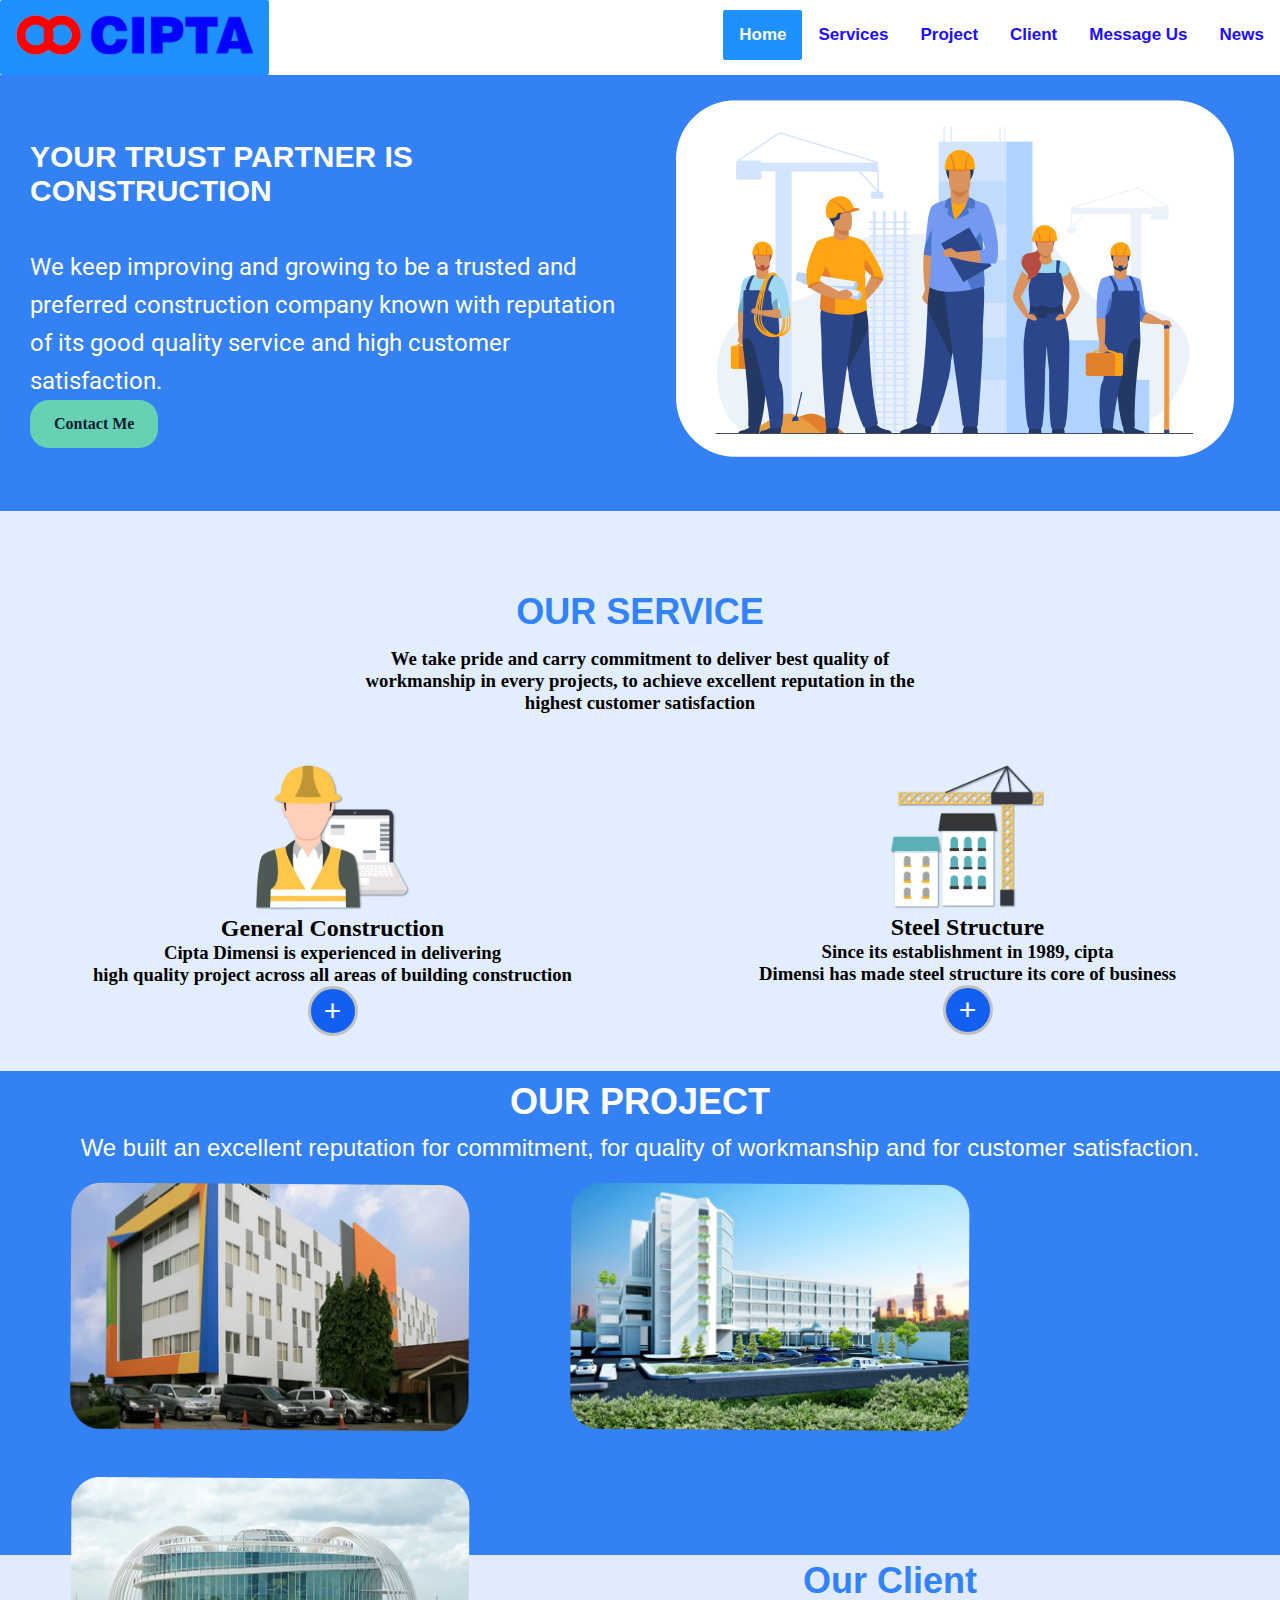
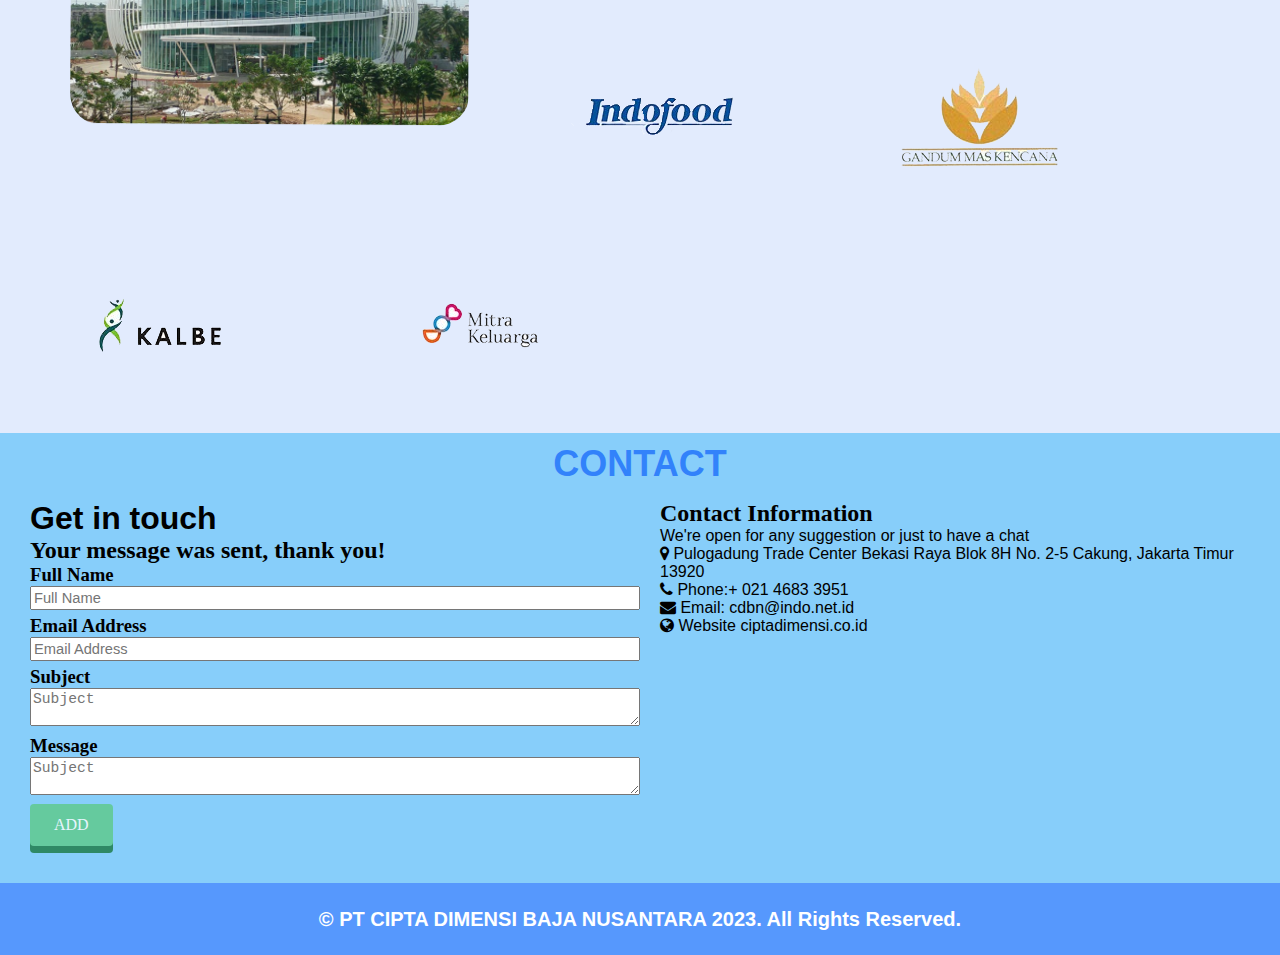
<file: index.html>
<!DOCTYPE html>
<html lang="en" dir="ltr">

<head>
  <meta name="viewport" content="width=device-width, initial-scale=1">
  <meta charset="utf-8">
  <meta name="viewport" content="width=device-width, initial-scale=1, maximum-scale=1, user-scalable=no">
  <title>CIPTADIMENSI</title>
  <link rel="icon" href="https://ciptadimensi.co.id/frontend/favicon.ico">
  <link rel="stylesheet" href="Assets/style.css">
  <link rel="stylesheet" href="Assets/responsive.css">
  <link href='https://fonts.googleapis.com/css?family=Roboto:400,100,300,700' rel='stylesheet' type='text/css'>
  <link rel="stylesheet" href="https://stackpath.bootstrapcdn.com/font-awesome/4.7.0/css/font-awesome.min.css">
</head>

<body>
  <!-- bagian header  -->
  <header>
    <div class="header">
      <a href="#top" class="logo"><img src="Assets/img/logo.png"> </a>
      <div class="header-right">
        <a class="active" href="#home">Home</a>
        <a href="#services">Services</a>
        <a href="#project">Project</a>
        <a href="#client">Client</a>
        <a href="#contact">Message Us</a>
        <a href="news.html">News</a>
      </div>
    </div>
  </header>



  <!-- bagian heading -->
  <section id="heading"">
    <div class="heading-contents">
      <div class="heading-item">
        <h2>YOUR TRUST PARTNER IS CONSTRUCTION</h2>
        <P>We keep improving  and growing to be a trusted and preferred  construction company known with reputation of its good quality service and 
          high customer satisfaction.</P>
        <a href="#" class="btn call">Contact Me</a>
        </div>
        <div class="heading item"> 
          <img src="Assets/img/Header1.png">
        </div>
    </div>
</section>
  <!-- bagian main content -->
  
  <section id="services">
    <h1 class="section-title">OUR SERVICE</h1>
    <h3 alignt="center">We take pride and carry commitment to deliver best quality of <br/>
      workmanship in every projects, to achieve excellent reputation in the <br/>
      highest customer satisfaction
      </h3>
    
    <div class="service">
      <div class="service-contents">
        <div class="service-item">
          <img class="service-img" src="Assets/img/services1.png">
          <h2>General Construction</h2>
          <h3>Cipta Dimensi is experienced in delivering<br/>
            high quality project across all areas of
            building construction
          </h3>
          <button class="btn-circle">+</button>
        </div>
        
        <div class="service-item">
          <img class="service-img" src="Assets/img/services2.png">
          <h2>Steel Structure</h2>
          <h3>Since its establishment in 1989, cipta<br/>
            Dimensi has made steel structure its core of business<br/>
          </h3>
          <button class="btn-circle">+</button>
        </div>
        
      </div>
    </div>
  </section>

  <section id="project">
    <div class="project">
      <h1 class="section-title">OUR PROJECT</h1>
      <p>We built an excellent reputation for commitment, for quality of workmanship and for customer satisfaction.</p>
        <div class="0ur-project">
          <div class="project-icon">
            <img class="project1" src="Assets/img/project1.png">
          </div>
          <div class="project-icon">
            <img class="project2" src="Assets/img/project2.png">
          </div>
          <div class="project-icon">
            <img class="project3" src="Assets/img/project3.png">
          </div>
        </div>
      </center>
    </div>
  </section>

  <section id="client">
      <h1 class="section-title">Our Client<h1>
        <div class="row">
          <div class="column">
            <img src="Assets/img/client1.png">
          </div>
          <div class="column">
            <img src="Assets/img/client5.png">
          </div>
          <div class="column">
            <img src="Assets/img/client3.png">
          </div>
          <div class="column">
            <img src="Assets/img/client4.png">
          </div>
        </div>
  </section>

  <section id="contact">
    <div class="contact-awal">
      <h1 class="section-title white">CONTACT</h1>
      <div class="contact-item">
        
        <h1>Get in touch </h1>
        <h2>Your message was sent, thank you!</h2>
        <h3>Full Name </h3>
        <input type="text" class="formcontact" placeholder="Full Name">
        <h3>Email Address </h3>
        <input type="text" class="formcontact" placeholder="Email Address">
        <h3>Subject </h3>
        <textarea class="formcontact" placeholder="Subject"></textarea>
        <h3>Message</h3>
        <textarea class="formcontact" placeholder="Subject"></textarea>
        <span class="btn-contact add">ADD</span>
      </div>
      <div class="contact-item">
        <h2>Contact Information</h2>
        <p>We're open for any suggestion or just to have a chat</p>
        <p><span class="fa fa-map-marker"></span> Pulogadung Trade Center Bekasi Raya Blok 8H No. 2-5 Cakung, Jakarta Timur 13920</p>
        <p><span class="fa fa-phone"></span> Phone:+ 021 4683 3951</p>
        <p><span class="fa fa-envelope"></span> Email: cdbn@indo.net.id</p>
        <p><span class="fa fa-globe"></span> Website ciptadimensi.co.id</p>
      </div>
    </div>
  </section>

  <!-- footer -->
  <footer>
    <p>© PT CIPTA DIMENSI BAJA NUSANTARA 2023. All Rights Reserved.</p>
  </footer>
</body>

</html>
</file>
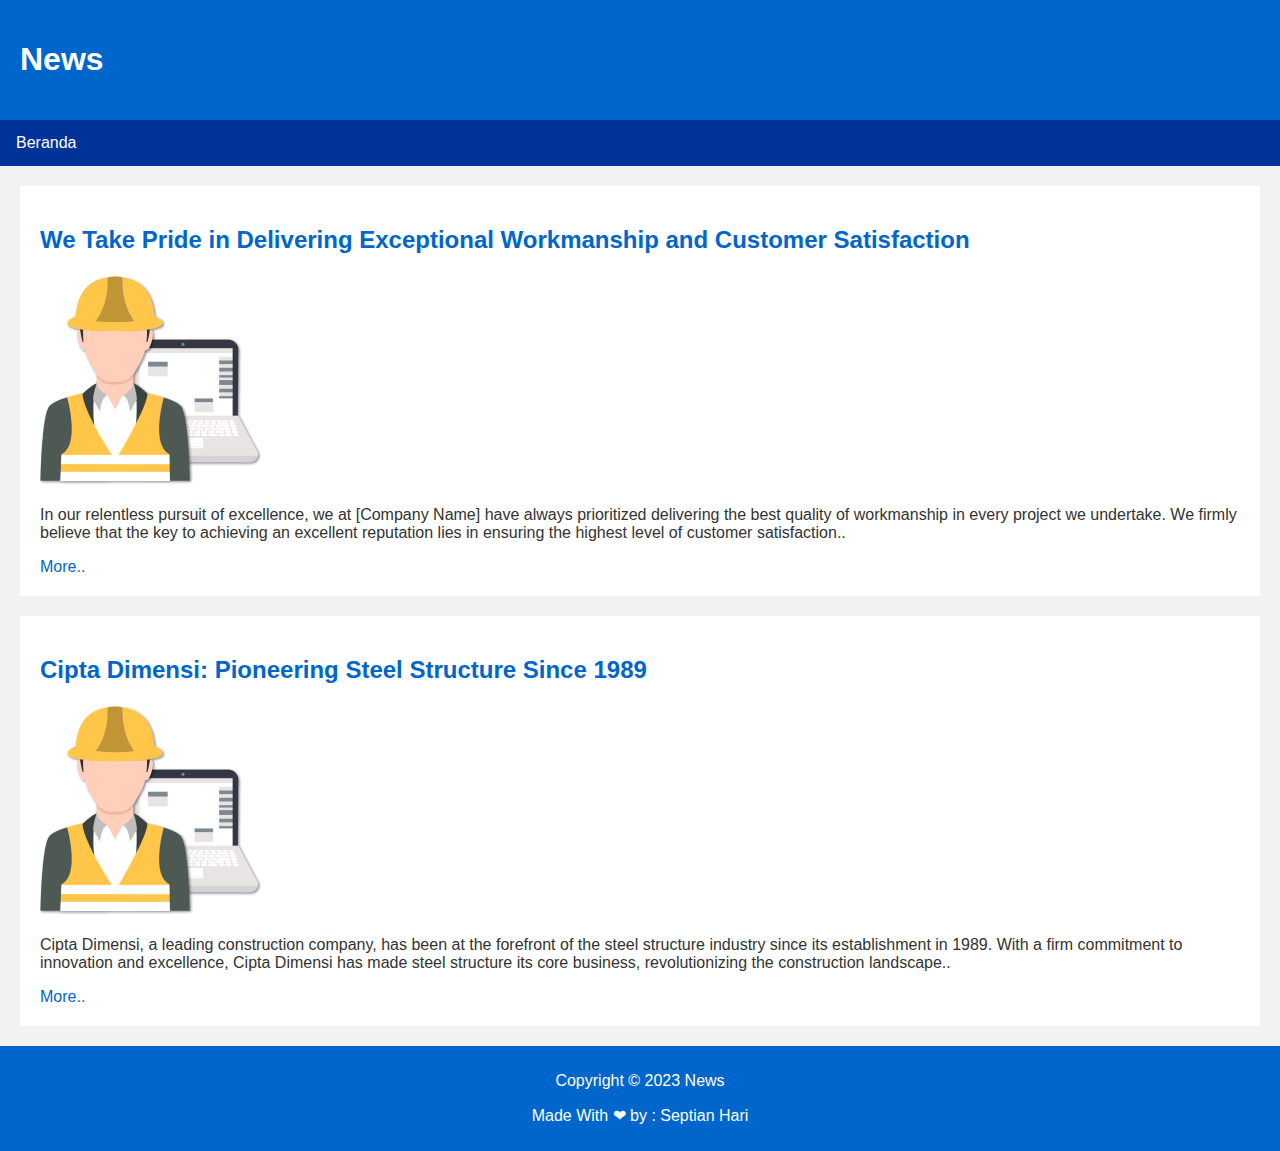
<file: news.html>
<!DOCTYPE html>
<html>
<head>
  <title>News</title>
  <link rel="stylesheet" type="text/css" href="Assets/style2.css">
</head>
<body>
  <header>
    <h1>News</h1>
  </header>

  <nav>
    <ul>
      <li><a href="index.html">Beranda</a></li>
    </ul>
  </nav>

  <section>
    <article>
      <h2>We Take Pride in Delivering Exceptional Workmanship and Customer Satisfaction</h2> 
        <img src="Assets/img/services1.png">
      <p>In our relentless pursuit of excellence, we at [Company Name] have always prioritized delivering the best quality of workmanship in every project we undertake. We firmly believe that the key to achieving an excellent reputation lies in ensuring the highest level of customer satisfaction..</p>
      <a href="#">More..</a>
    </article>

    <article>
      <h2>Cipta Dimensi: Pioneering Steel Structure Since 1989</h2>
      <img src="Assets/img/services1.png">
      <p>Cipta Dimensi, a leading construction company, has been at the forefront of the steel structure industry since its establishment in 1989. With a firm commitment to innovation and excellence, Cipta Dimensi has made steel structure its core business, revolutionizing the construction landscape..</p>
      <a href="#">More..</a>
    </article>

    <!-- Artikel berita lainnya -->
  </section>

  <footer>
    <p>Copyright &copy; 2023  News</p>
    <p>Made With &#x2764; by : Septian Hari</p>
  </footer>
</body>
</html>
</file>
<file: Assets/style.css>
* {
    box-sizing: border-box;
    margin: 0;
    padding: 0;
}

p,h1 {
    font-family:'Lucida Grande', Tahoma, Geneva, Verdana, sans-serif;
    style :bold;
}

body {
    font-family: "Lucida Grande";
 }

a {
    text-decoration: none;
  }

ul, li {
    padding: 0;
    margin: 0;
    list-style: none;
}

.container {
    max-width: 1440px;
    width: 100%;
    display: flex;
    align-items: center;
    justify-content: center;
    margin: 0 auto;
}


/* HEADER */
/* Style the header with a grey background and some padding */
.header {
    overflow: hidden;
    background-color: #ffffff;
    position: fixed; /* Set the navbar to fixed position */
    top: 0; /* Position the navbar at the top of the page */
    width: 100%; /* Full width */
  }
  
  /* Style the header links */
  .header a {
    float: left;
    color: #200CFF;
    text-align: center;
    padding: 15px 16px;
    text-decoration: none;
    font-size: 17px;
    line-height: 20px;
    border-radius: 2px;
  }
  
  /* Style the logo link (notice that we set the same value of line-height and font-size to prevent the header to increase when the font gets bigger */
  .logo img {
      height: 40px;
      width: 237px;
  }
  
  /* Change the background color on mouse-over */
  .header a:hover {
    background-color: dodgerblue;
    color: rgb(255, 255, 255);
  }
  
  /* Style the active/current link*/
  .header a.active {
    background-color: dodgerblue;
    color: white;
  }
  
  /* Float the link section to the right */
  .header-right {
    float: right;
    padding-top: 10px;
    font-weight: bold;
    font-family:'Tahoma', sans-serif;
  }
  
  /* Add media queries for responsiveness - when the screen is 500px wide or less, stack the links on top of each other */
  @media screen and (max-width: 500px) {
    .header a {
      float: none;
      display: block;
      text-align: left;
    }
    .header-right {
      float: none;
    }
  }



/* END HEADER */
#heading {
    width: 100%;
    background-color: #3481F3;
    margin: 0 auto;
}

.heading-contents {
    margin-top: 50px;
    padding: 50px 10px;
    text-align: center;
}

.heading-item {
    float: left;
    width: 50%;
    text-align: left;
    padding: 0 20px;
}

.heading-item h2 {
    font-family: sans-serif;
    color:#FFFFFF;
    font-size: 30px;
    padding: 40px 0;
}

.heading-item p {
    font-family: 'Segoe UI', 'Roboto','Open Sans', 'Helvetica Neue', sans-serif;
    font-size: 30px;
    line-height: 38px;
    color: #FFFFFF;
    font-size: 24px;
}

.btn {
    padding: 15px 24px;
    color: white;
    display: inline-block;
    opacity: 0.8;
    border-radius: 4px;
    text-align: center;
  }

  .call a :hover {
    background-color: dodgerblue;
    color: rgb(255, 255, 255);
  }

  .call {
      background-color: #73E7A3;
      border-radius: 19px;
      color: #000000;
      font-weight: bold;
  }
/* Bagian Service*/
#services {
    padding-top: 80px;
    padding-bottom: 40px;
    height: 560px;
    background: rgba(52, 129, 243, 0.14);
    text-align: center;
}
.service-contents{
   padding: 50px 5px;
}
.service-item {
    float:left;
    width:50%;
    padding-left: 20px;
    padding-bottom: 15px;
}
.service-img{
    width: 25%;
    height: 25%;
}

.line-vertikal {
    border-left: 1px black solid;
    width: 0px;
}
.btn-circle {
    font-size: 30px;
    border: 3px solid #C0C0C0;        
    background-color:#135ff1;        
    color: #FFFFFF;                  
    width: 50px; 
    height: 50px;                                       
    line-height: 16px;                
    text-align: center;               
    border-radius: 50%;      
}
.btn-circle:hover {
    opacity:0.8;
}
.btn-circle:active{
    background:cornflowerblue;
}


/*bagian project*/
.project {
    height:484px;
    width:100%;
    background-color: #3481F3;
}

#project h1 {
    color: white;
    padding: 10px 0;
}

#project p {
    color: white;
    text-align: center;
    font-size: 24px;
    line-height: 29px;
    padding: 0;
    margin: 0;
}

.project-icon {
    margin-left: 40px;
    padding: 20px 30px;
    float:left;
}
.project1{
    border-radius: 33px;
    height: 250px;
    width:400px;
}
.project2{
    border-radius: 33px;
    height: 250px;
    width: 400px;
}
.project3{
    border-radius: 33px;
    height: 250px;
    width: 400px;
}

/* bagian client */
#client {
    background-color: #E2EBFD;
    width: 100%;
    padding: 5px 0 0;
}

#client h1 {
    color: #3282FA;
}

.column {
    float: left;
    width: 25%;
    text-align: center;
}
/* Clear floats after the columns */
.row:after {
    content: "";
    display: block;
    clear: both;
  }

/* bagian contact */
#contact {
    padding: 10px;
    height:450px;
    margin:0 auto;
    background-color:lightskyblue;
}
.contact-awal {
    width: 100%;
    
}
.contact-item {
    float:left;
    width:50%;
    padding-left: 20px;
    
}
.btn-contact {
    padding: 12px 24px;
    color: white;
    display: inline-block;
    opacity: 0.8;
    border-radius: 4px;
}
.btn-contact:hover {
    opacity: 1;
  }
  .add {
    background-color: #5dca88;
    cursor: pointer;
    box-shadow: 0 7px #1a7940;
  }

.formcontact{
 /*membuat lebar form penuh*/
 box-sizing : border-box;
 width: 100%;
 padding: 2px;
 font-size: 11pt;
 margin-bottom: 5px;
}

/* footer {
    background-color: #5698FD;
    text-align: center;
    padding: 5px;
    color: #FFFFFF;
} */

footer {
    background-color: #5698FD;
    width: 100%;
    height: 72px;
    font-family: Roboto;
    font-style: normal;
    font-weight: bold;
    font-size: 20px;
    text-align: center;
    line-height: 72px;
    color: #FFFFFF;
}

.section-title {
    /* border-bottom:2px solid #c8d2f7; */
    padding-bottom:15px;
    text-align: center;
    font-size: 36px;
    color: #3282FA;
}
</file>
<file: Assets/responsive.css>
/* Untuk tablet */
@media all and (max-width: 1000px) {
 
    .column {
    width: 50%;
    margin-bottom: 50px;
    }
}

/* Untuk Smartphone */
@media all and (max-width: 670px) {
    
    .column {
            width: 100%;
    }

}
</file>
<file: Assets/style2.css>
body {
    font-family: Arial, sans-serif;
    margin: 0;
    padding: 0;
    background-color: #f2f2f2;
  }
  
  header {
    background-color: #0066cc;
    color: #fff;
    padding: 20px;
  }
  
  nav ul {
    list-style-type: none;
    margin: 0;
    padding: 0;
    background-color: #003399;
    overflow: hidden;
  }
  
  nav li {
    float: left;
  }
  
  nav li a {
    display: block;
    color: #fff;
    text-align: center;
    padding: 14px 16px;
    text-decoration: none;
  }
  
  nav li a:hover {
    background-color: #002366;
  }
  
  section {
    margin: 20px;
  }
  
  article {
    background-color: #fff;
    padding: 20px;
    margin-bottom: 20px;
  }
  
  article h2 {
    color: #0066cc;
  }
  
  article p {
    color: #333;
  }
  
  article a {
    color: #0066cc;
    text-decoration: none;
  }
  
  article a:hover {
    text-decoration: underline;
  }
  
  footer {
    background-color: #0066cc;
    color: #fff;
    padding: 10px;
    text-align: center;
    
  }
</file>
